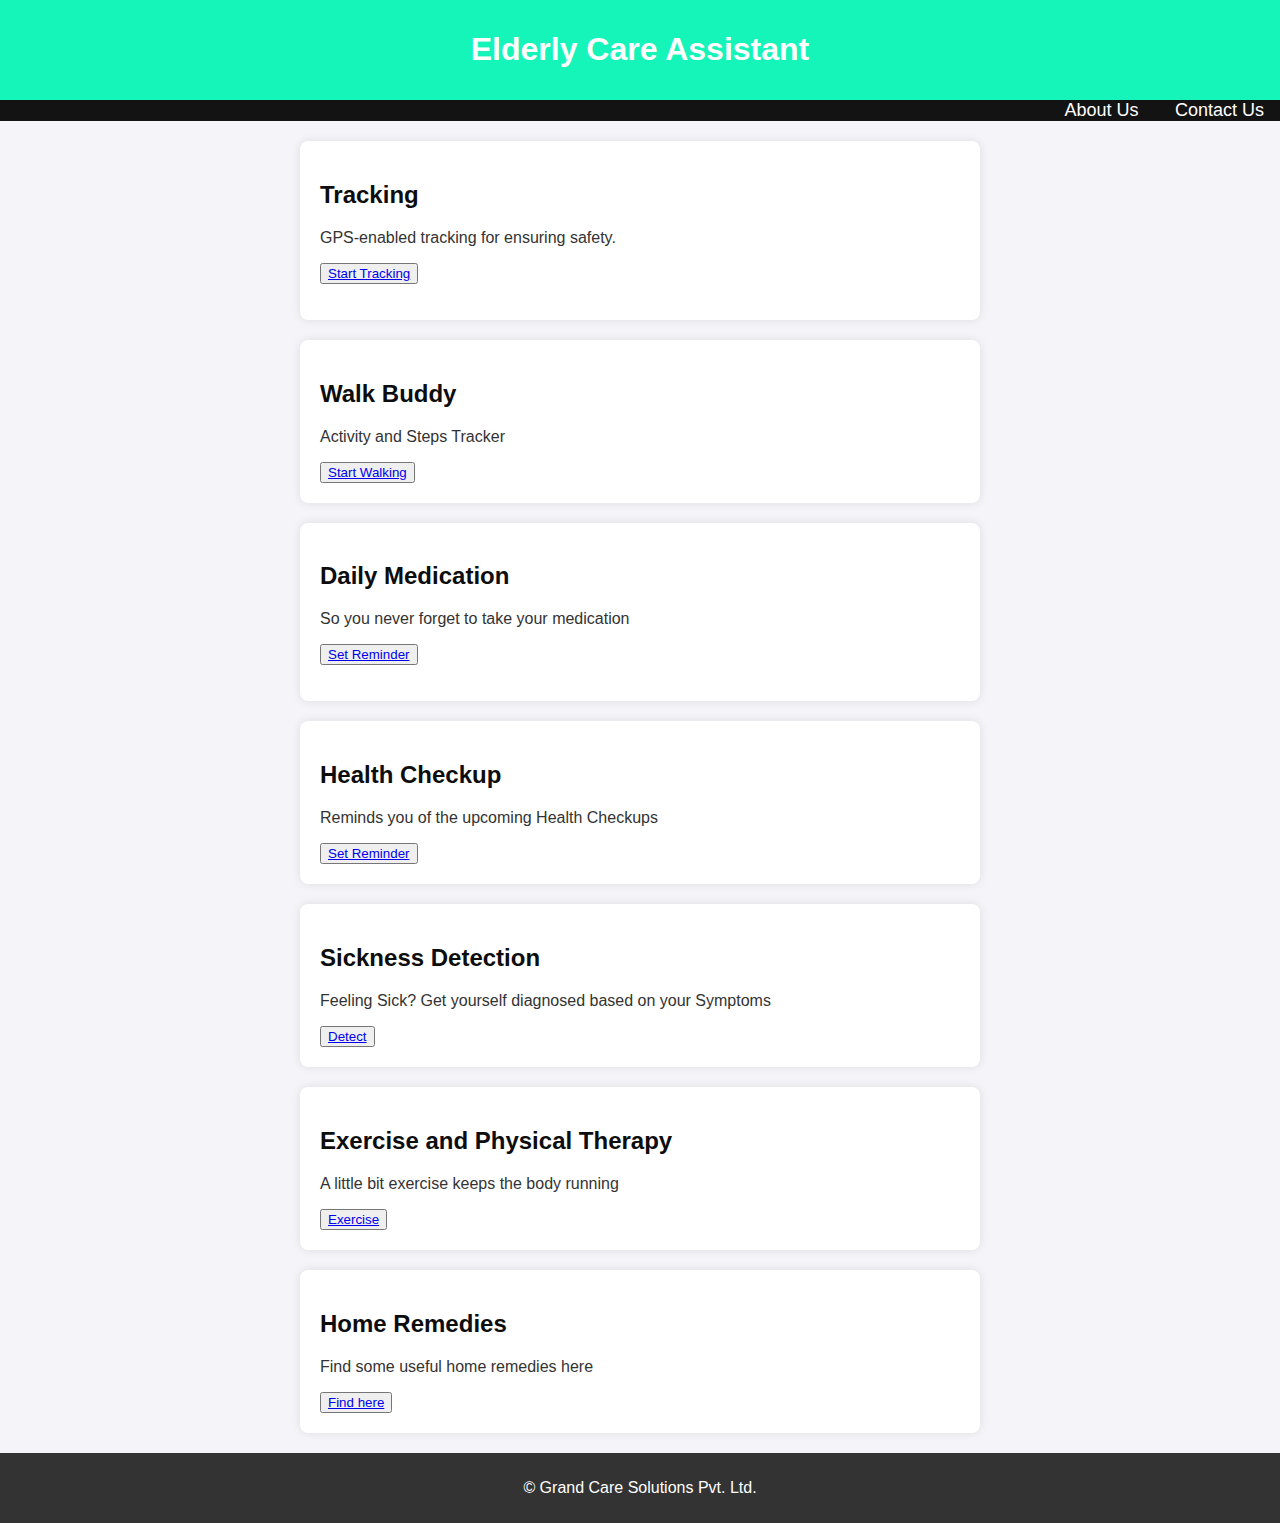
<file: index.html>
<!DOCTYPE html>
<html lang="en">
<head>
    <meta charset="UTF-8">
    <meta name="viewport" content="width=device-width, initial-scale=1.0">
    <title>Elderly Care</title>
    <link rel="stylesheet" href="styling.css">
    
</head>
<body>
    <header>
        <h1>Elderly Care Assistant</h1>
    </header>

    <nav>
        <ul>
            <li><a href="#tracking">About Us</a></li>
            <li><a href="#walking">Contact Us</a></li>
        </ul>
    </nav>

    <section id="tracking">
        <h2>Tracking</h2>
        <p>GPS-enabled tracking for ensuring safety.</p>
        <button><a href="GPS/index.html">Start Tracking</a></button>
        <p id="location"></p>
    </section>

    <section id="walking">
        <h2>Walk Buddy</h2>
        <p>Activity and Steps Tracker</p>
        <button><a href="Pedometer/index.html">Start Walking</a></button>
    </section>

    <section id="medication">
        <h2>Daily Medication</h2>
        <p>So you never forget to take your medication</p>
        <button onclick="medicationReminder()"><a href="medicine.html">Set Reminder</a></button>
    
        <p id="reminder"></p>
    </section>

    <section id="test">
        <h2>Health Checkup</h2>
        <p>Reminds you of the upcoming Health Checkups</p>
        <button><a href="test.html">Set Reminder</a></button>
    </section>

    <section>
        <h2>Sickness Detection</h2>
        <p>Feeling Sick? Get yourself diagnosed based on your Symptoms</p>
        <button><a href="Symptoms/index.html">Detect</a></button>
    </section>

    <section>
        <h2>Exercise and Physical Therapy</h2>
        <p>A little bit exercise keeps the body running</p>
        <button><a href="exercise.html">Exercise</a></button>
    </section>

    <section>
        <h2>Home Remedies</h2>
        <p>Find some useful home remedies here</p>
        <button><a href="homeremedy/index.html.html">Find here</a></button>
    </section>

    <footer>
        <p>&copy; Grand Care Solutions Pvt. Ltd.</p>
    </footer>

</body>
</html>
</file>
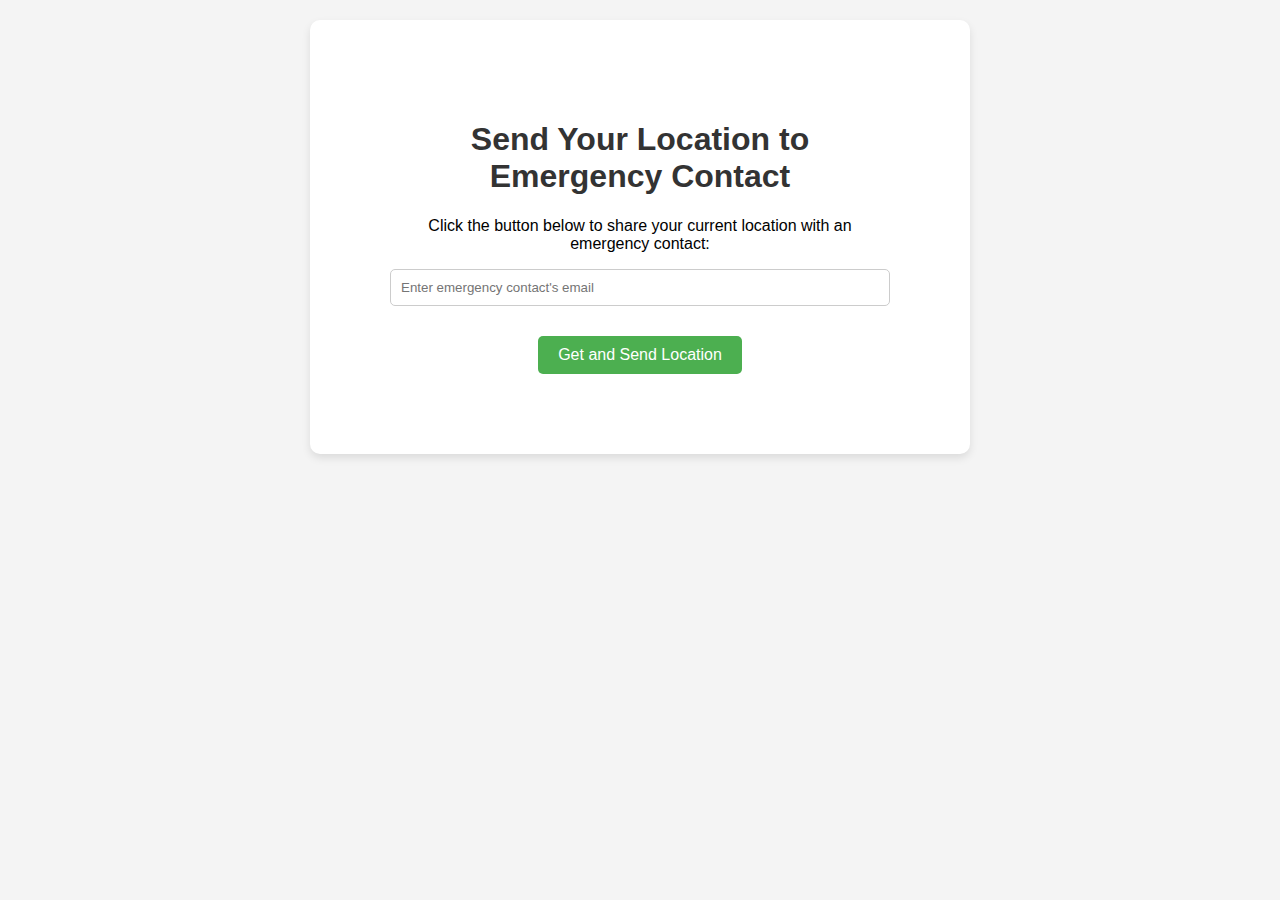
<file: GPS/index.html>
<!DOCTYPE html>
<html lang="en">
<head>
    <meta charset="UTF-8">
    <meta name="viewport" content="width=device-width, initial-scale=1.0">
    <title>Send Location to Emergency Contact</title>
    <link rel="stylesheet" href="gps.css">
</head>
<body>
    <div class="container">
        <h1>Send Your Location to Emergency Contact</h1>

        <p>Click the button below to share your current location with an emergency contact:</p>

        <input type="email" id="emergencyEmail" placeholder="Enter emergency contact's email" required><br>

        <button id="getLocationBtn">Get and Send Location</button>

        <div id="locationInfo" class="location-info">
            <!-- User location data will appear here -->
        </div>
    </div>

    <!-- EmailJS SDK -->
    <script type="text/javascript" src="https://cdn.emailjs.com/dist/email.min.js"></script>
    <script type="text/javascript">
        (function(){
            emailjs.init("YOUR_EMAILJS_USER_ID"); // Add your EmailJS user ID
        })();
    </script>
    
    <script src="gps.js"></script>
</body>
</html>
</file>
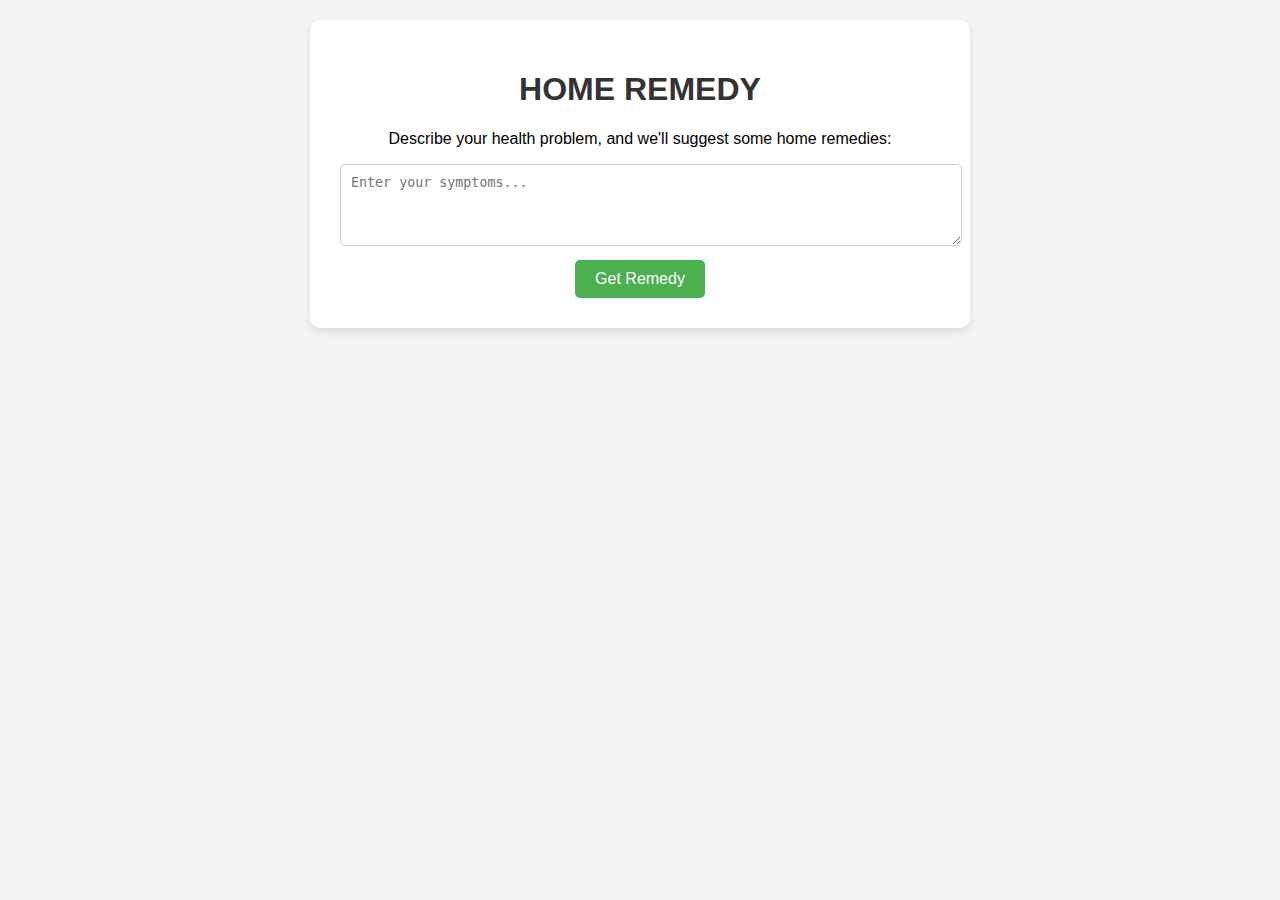
<file: homeremedy/index.html>
<!DOCTYPE html>
<html lang="en">
<head>
    <meta charset="UTF-8">
    <meta name="viewport" content="width=device-width, initial-scale=1.0">
    <title>Symptom Checker with Home Remedies</title>
    <link rel="stylesheet" href="styles.css">
</head>
<body>
    <div class="container">
        <h1>HOME REMEDY</h1>
        <p>Describe your health problem, and we'll suggest some home remedies:</p>

        <form id="symptomForm">
            <textarea id="symptomInput" placeholder="Enter your symptoms..." rows="4"></textarea><br>
            <button type="button" id="checkRemedyBtn">Get Remedy</button>
        </form>

        <div id="remedyResult" class="remedy-result">
            <!-- Remedy will be shown here -->
        </div>
    </div>

    <script src="script.js"></script>
</body>
</html>
</file>
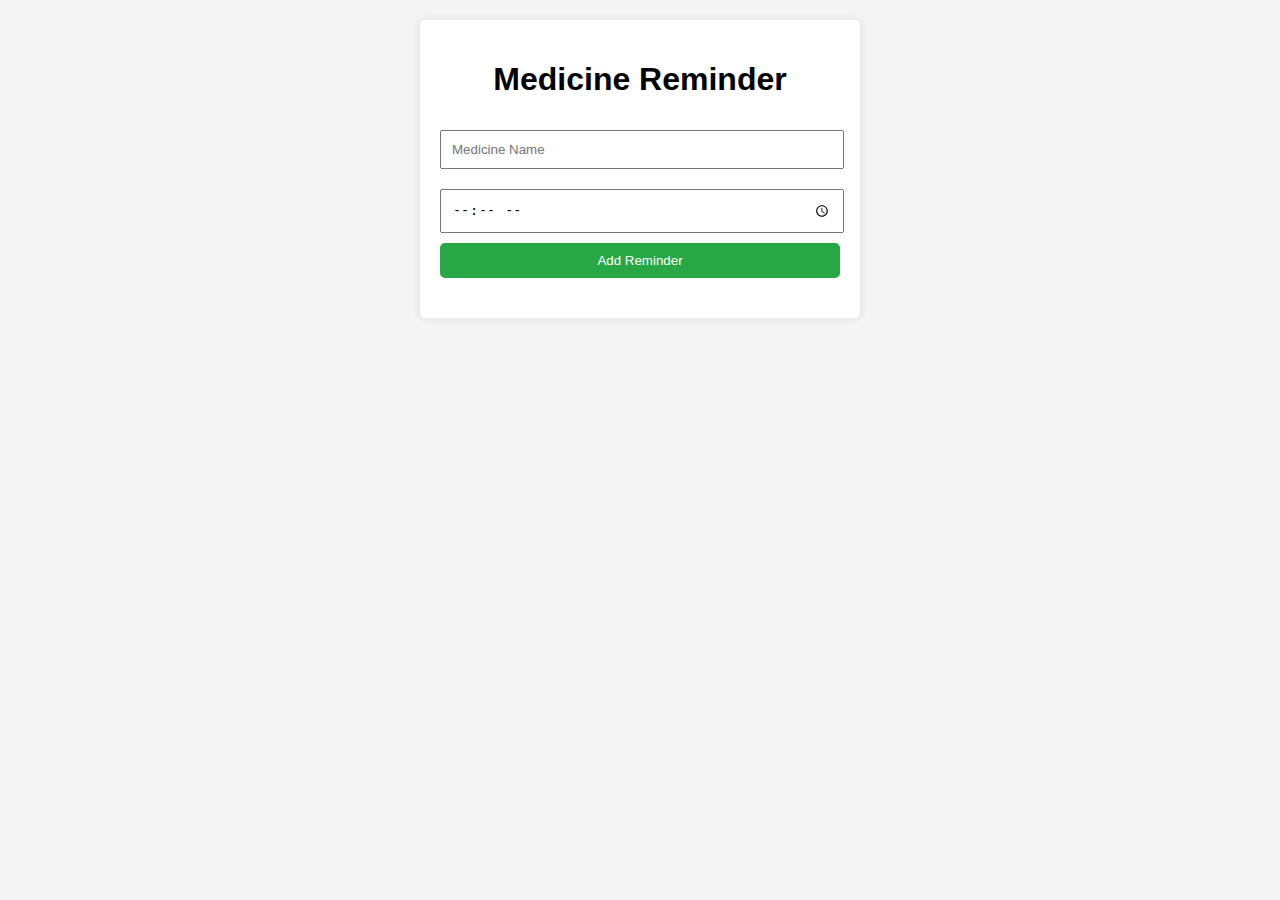
<file: Reminder/index.html>
<!DOCTYPE html>
<html lang="en">
<head>
    <meta charset="UTF-8">
    <meta name="viewport" content="width=device-width, initial-scale=1.0">
    <title>Medicine Reminder</title>
    <link rel="stylesheet" href="styles.css">
</head>
<body>
    <div class="container">
        <h1>Medicine Reminder</h1>
        <input type="text" id="medicineName" placeholder="Medicine Name" required>
        <input type="time" id="medicineTime" required>
        <button id="addReminder">Add Reminder</button>
        <div id="remindersList"></div>
    </div>
    <script src="remin.js"></script>
</body>
</html>
</file>
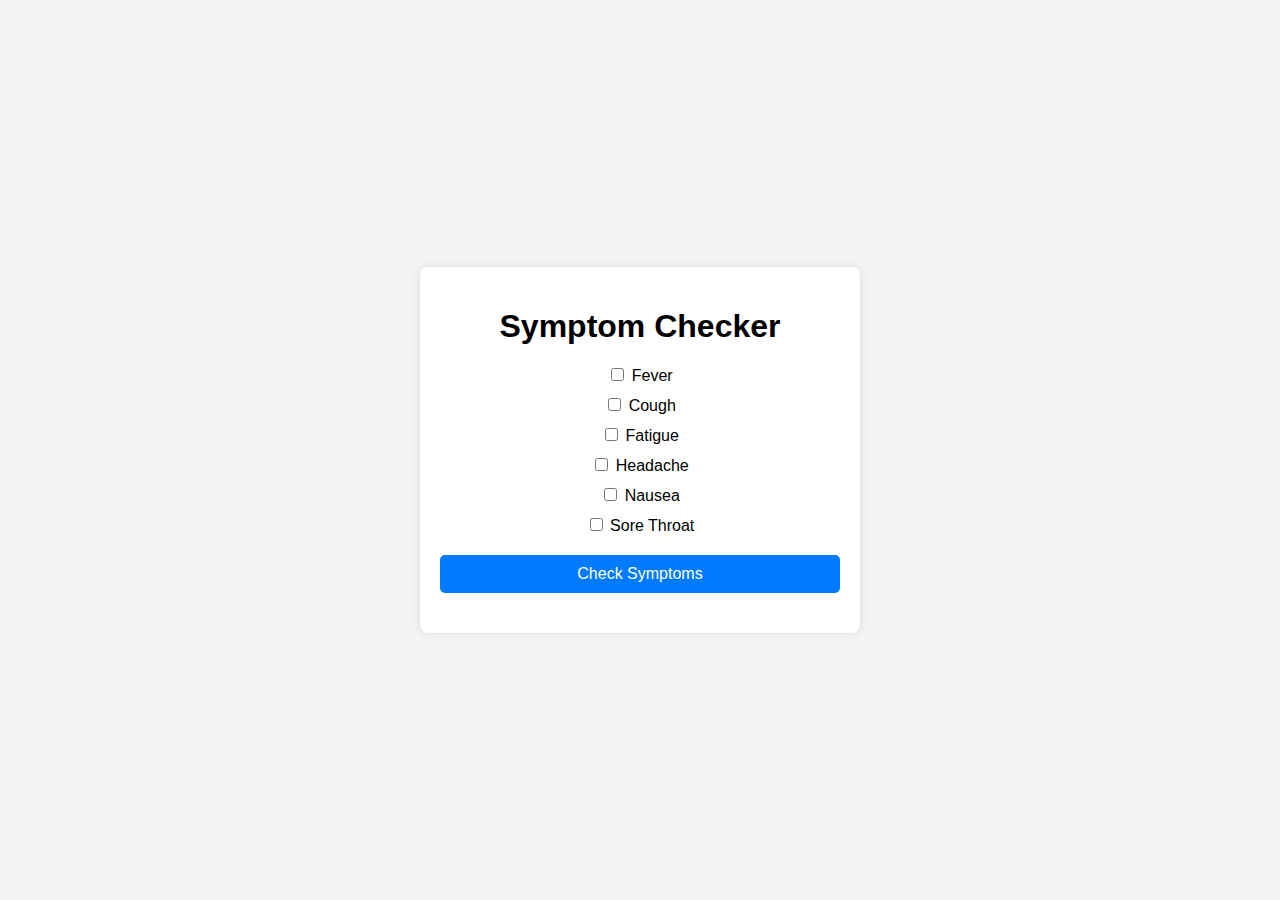
<file: symptoms.html>
<!DOCTYPE html>
<html lang="en">
<head>
    <meta charset="UTF-8">
    <meta name="viewport" content="width=device-width, initial-scale=1.0">
    <title>Symptom Checker</title>
    <style>
        body {
            font-family: Arial, sans-serif;
            background-color: #f4f4f4;
            display: flex;
            justify-content: center;
            align-items: center;
            height: 100vh;
            margin: 0;
        }

        .checker-container {
            background-color: #fff;
            padding: 20px;
            border-radius: 8px;
            box-shadow: 0 0 10px rgba(0, 0, 0, 0.1);
            text-align: center;
            max-width: 400px;
            width: 100%;
        }

        h1 {
            margin-bottom: 20px;
        }

        .symptom {
            margin-bottom: 10px;
            display: block;
            font-size: 16px;
            cursor: pointer;
        }

        button {
            padding: 10px 20px;
            font-size: 16px;
            background-color: #007BFF;
            color: white;
            border: none;
            border-radius: 5px;
            cursor: pointer;
            margin-top: 20px;
            display: block;
            width: 100%;
        }

        button:hover {
            background-color: #0056b3;
        }

        #result {
            margin-top: 20px;
            font-size: 18px;
            font-weight: bold;
            color: #28a745;
        }

    </style>
</head>
<body>
    <div class="checker-container">
        <h1>Symptom Checker</h1>
        
        <label class="symptom">
            <input type="checkbox" name="symptom" value="fever"> Fever
        </label>

        <label class="symptom">
            <input type="checkbox" name="symptom" value="cough"> Cough
        </label>

        <label class="symptom">
            <input type="checkbox" name="symptom" value="fatigue"> Fatigue
        </label>

        <label class="symptom">
            <input type="checkbox" name="symptom" value="headache"> Headache
        </label>

        <label class="symptom">
            <input type="checkbox" name="symptom" value="nausea"> Nausea
        </label>

        <label class="symptom">
            <input type="checkbox" name="symptom" value="sore_throat"> Sore Throat
        </label>

        <button onclick="checkSymptoms()">Check Symptoms</button>

        <div id="result"></div>
    </div>

    <script>
        function checkSymptoms() {
            const symptoms = document.querySelectorAll('input[name="symptom"]:checked');
            let selectedSymptoms = [];

            symptoms.forEach(symptom => {
                selectedSymptoms.push(symptom.value);
            });

            let resultMessage = '';

            // Simple condition matching (for demo purposes)
            if (selectedSymptoms.includes('fever') && selectedSymptoms.includes('cough')) {
                resultMessage = 'You may have the flu or a common cold.';
            } else if (selectedSymptoms.includes('headache') && selectedSymptoms.includes('fatigue')) {
                resultMessage = 'You might be experiencing stress or dehydration.';
            } else if (selectedSymptoms.includes('nausea') && selectedSymptoms.includes('sore_throat')) {
                resultMessage = 'You might have a stomach infection or food poisoning.';
            } else if (selectedSymptoms.length === 0) {
                resultMessage = 'Please select at least one symptom.';
            } else {
                resultMessage = 'Your symptoms may indicate something common, but consult a doctor for accurate diagnosis.';
            }

            document.getElementById('result').textContent = resultMessage;
        }
    </script>
</body>
</html>
</file>
<file: styling.css>
/* General Styling */
body {
    background-image: url(https://st5.depositphotos.com/62628780/67189/i/450/depositphotos_671899476-stock-photo-excited-singing-senior-people-nature.jpg);
    background-size: cover;
    font-family: Arial, sans-serif;
    background-color: #f4f4f9;
    color: #333;
    margin: 0;
    padding: 0;
}

/* Header */
header {
    background-color: #15f5ba;
    color: white;
    padding: 10px 0;
    text-align: center;
}

/* Navigation */
nav ul {
    list-style-type: none;
    background-color: #141313;
    padding: 0;
    margin: 0;
    overflow: hidden;
    text-align: right;
}

nav ul li {
    display: inline;
    padding: 14px 16px;
}

nav ul li a {
    color: white;
    text-decoration: none;
    font-size: 18px;
}

/* Section Styling */
section {
    padding: 20px;
    background-color: white;
    margin: 20px auto;
    width: 50%;
    border-radius: 8px;
    box-shadow: 0 0 10px rgba(0, 0, 0, 0.1);
}

h2 {
    color: #0c0d0c;
}

/* Footer */
footer {
    text-align: center;
    padding: 10px;
    background-color: #333;
    color: white;
}
</file>
<file: GPS/gps.css>
/* styles.css */
body {
    background-image: url(https://www.shutterstock.com/image-vector/map-world-on-blur-backgroundclean-260nw-205374328.jpg);
    background-size: cover;
    font-family: Arial, sans-serif;
    background-color: #f4f4f4;
    margin: 0;
    padding: 20px;
}

.container {
    max-width: 500px;
    margin: 0 auto;
    background-color: white;
    padding: 80px;
    border-radius: 10px;
    box-shadow: 0 4px 8px rgba(0, 0, 0, 0.1);
    text-align: center;
}

h1 {
    color: #333;
}

button {
    padding: 10px 20px;
    font-size: 16px;
    background-color: #4CAF50;
    color: white;
    border: none;
    border-radius: 5px;
    cursor: pointer;
    margin-top: 20px;
}

button:hover {
    background-color: #45a049;
}

.location-info {
    margin-top: 20px;
    background-color: #e8f4fa;
    padding: 20px;
    border-radius: 5px;
    border: 1px solid #cce1eb;
    display: none; /* Hidden by default */
}

.error {
    color: red;
}

input {
    padding: 10px;
    margin-bottom: 10px;
    width: calc(100% - 22px);
    border: 1px solid #ccc;
    border-radius: 5px;
}
</file>
<file: homeremedy/styles.css>
/* styles.css */
body {
    background-image: url(https://th.bing.com/th?id=OIP.np9ggHCry2aMk9OQobFPngHaE8&w=306&h=204&c=8&rs=1&qlt=90&o=6&dpr=1.3&pid=3.1&rm=2);
    background-size: cover;

    font-family: Arial, sans-serif;
    background-color: #f4f4f4;
    margin: 0;
    padding: 20px;
}

.container {
    max-width: 600px;
    margin: 0 auto;
    background-color: white;
    padding: 30px;
    border-radius: 10px;
    box-shadow: 0 4px 8px rgba(0, 0, 0, 0.1);
    text-align: center;
}

h1 {
    color: #333;
}

textarea {
    width: 100%;
    padding: 10px;
    border: 1px solid #ccc;
    border-radius: 5px;
    margin-bottom: 10px;
}

button {
    padding: 10px 20px;
    font-size: 16px;
    background-color: #4CAF50;
    color: white;
    border: none;
    border-radius: 5px;
    cursor: pointer;
}

button:hover {
    background-color: #45a049;
}

.remedy-result {
    margin-top: 20px;
    background-color: #e8f4fa;
    padding: 20px;
    border-radius: 5px;
    border: 1px solid #cce1eb;
    display: none; /* Initially hidden */
}
</file>
<file: Reminder/styles.css>
body {
    font-family: Arial, sans-serif;
    background-color: #f4f4f4;
    margin: 0;
    padding: 20px;
}

.container {
    max-width: 400px;
    margin: auto;
    background: white;
    padding: 20px;
    border-radius: 5px;
    box-shadow: 0 0 10px rgba(0, 0, 0, 0.1);
}

h1 {
    text-align: center;
}

input {
    width: calc(100% - 20px);
    padding: 10px;
    margin: 10px 0;
}

button {
    width: 100%;
    padding: 10px;
    background-color: #28a745;
    color: white;
    border: none;
    border-radius: 5px;
    cursor: pointer;
}

button:hover {
    background-color: #218838;
}

#remindersList {
    margin-top: 20px;
}
</file>
